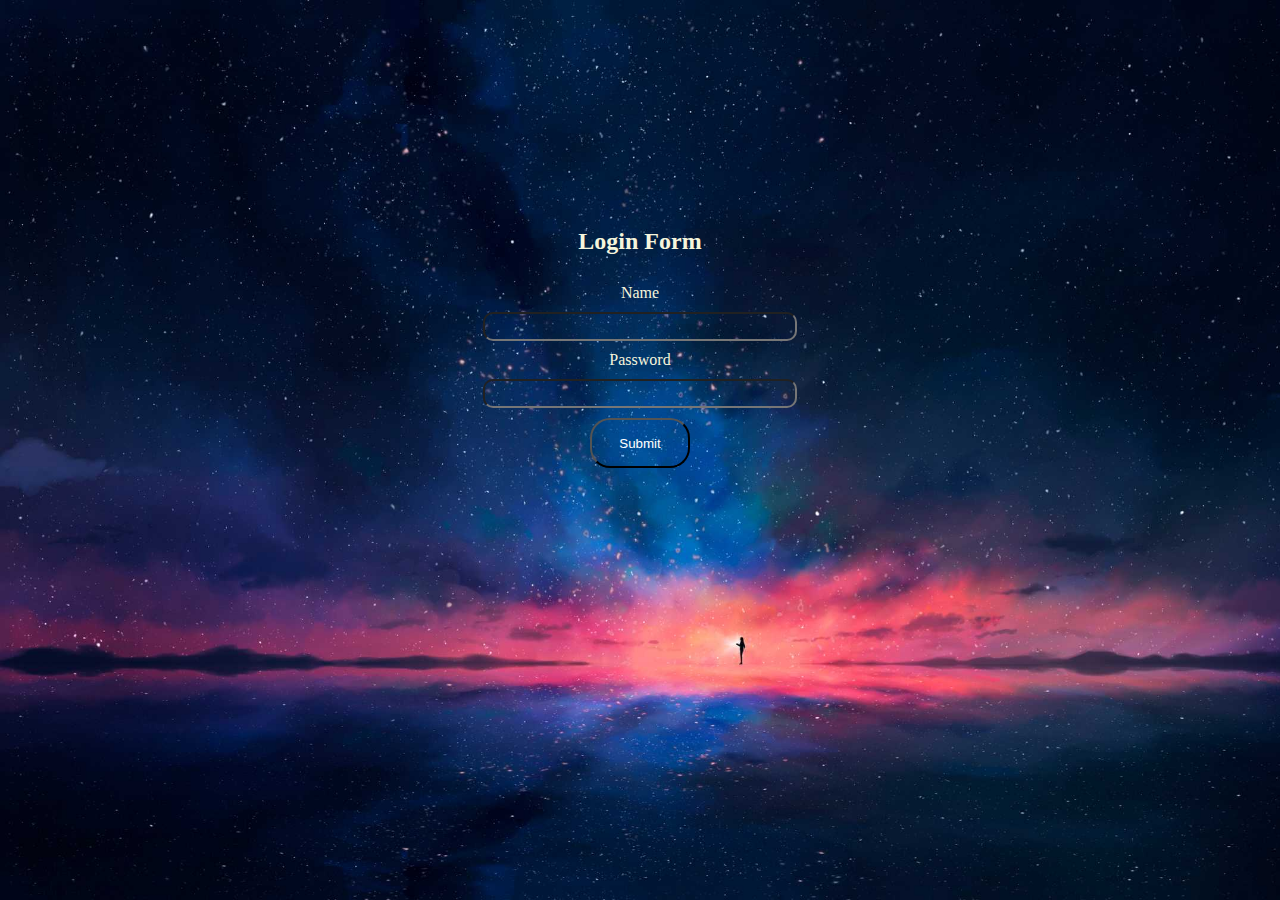
<file: index.html>
<!DOCTYPE html>
<html lang="en">
<head>
    <meta charset="UTF-8">
    <meta name="viewport" content="width=device-width, initial-scale=1.0">
    <link rel="stylesheet" href="login.css">
    <link rel="stylesheet" href="https://cdnjs.cloudflare.com/ajax/libs/animate.css/4.1.1/animate.min.css"/>
    <script src="login.js"></script>
    <title>Welcome</title>
</head>
<body>
    <center>
    <form action="home.html">
        <h2 class="text-center mb-4">Login Form</h2>
        <label >Name</label>
        <input type="text" id="name" required>
        <label >Password</label>
        <input type="text" id="pass" required>
        <button class="btn btn-primary btn-block" onclick="hello()" type="submit">Submit</button>
    </form>
</center>
<!-- <div >
    <img src="metro.png" class="animate__animated  animate__fadeInTopRight animate__infinite	infinite animate__slow	2s"/>
</div> -->
</body>
</html>
</file>
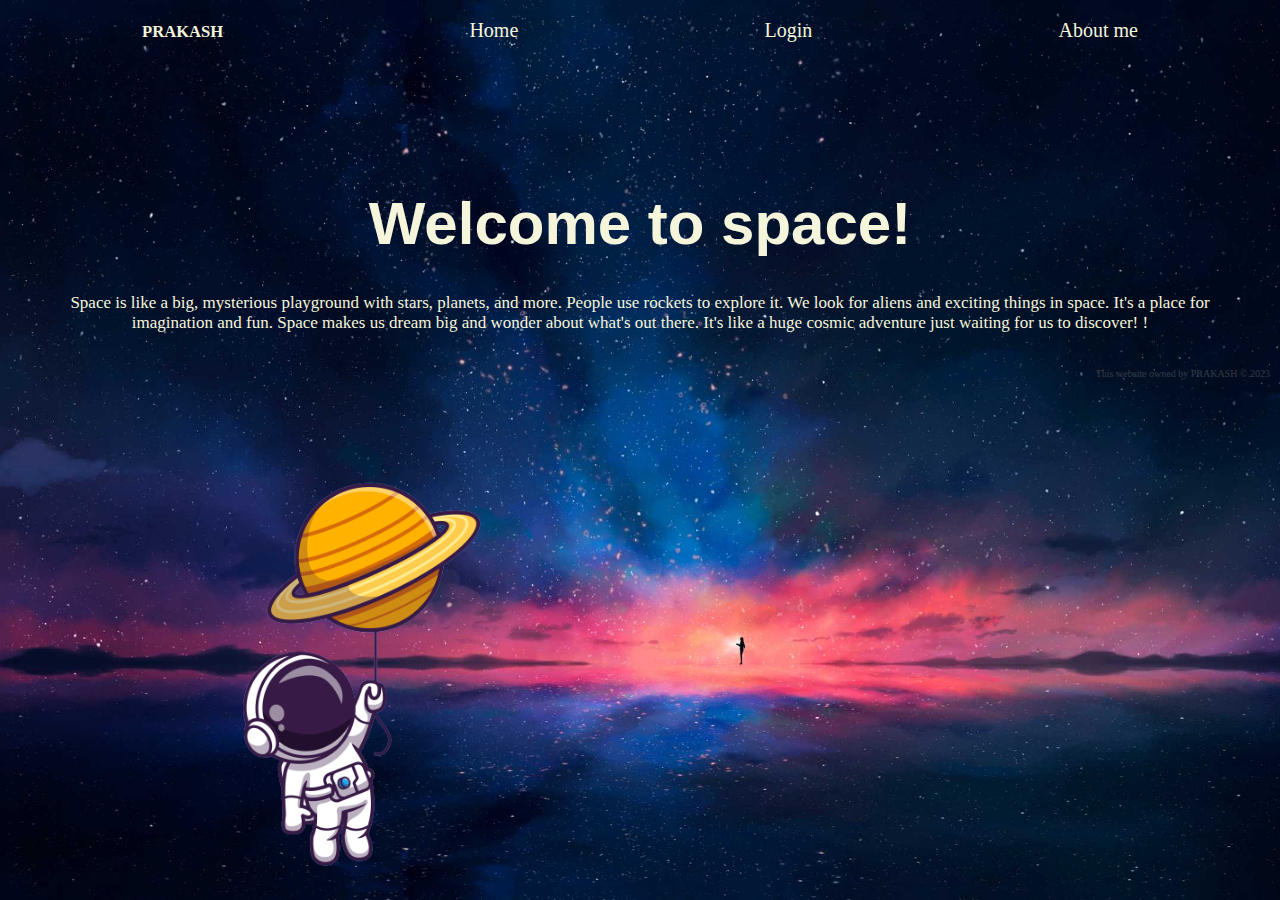
<file: Index.html>
<!DOCTYPE html>
<html lang="en">
<head>
    <meta charset="UTF-8">
    <meta name="viewport" content="width=device-width, initial-scale=1.0">
    <link rel="stylesheet" href="https://cdnjs.cloudflare.com/ajax/libs/animate.css/4.1.1/animate.min.css"/>
    <link rel="stylesheet" href="index.css">
    <title>Home page</title>
</head>
<body>
    <nav>
        <ul>
            <h5>PRAKASH</h5>
            <li><a href="#">Home</a></li>
            <li><a href="login.html">Login</a></li>
            <li><a href="#">About me</a></li>
        </ul>
    </nav>
    <div >
        <img src="astronaut.png" class="animate__animated  animate__swing animate__infinite	infinite animate__slow	2s" />
    </div>
        <h2>Welcome to space!</h2>
        <p>Space is like a big, mysterious playground with stars, planets, and more. People use rockets to explore it. We look for aliens and exciting things in space. It's a place for imagination and fun. Space makes us dream big and wonder about what's out there. It's like a huge cosmic adventure just waiting for us to discover!
           !</p>
    <footer>
       This website owned by PRAKASH &copy; 2023 
    </footer>
    
</body>
</html>
</file>
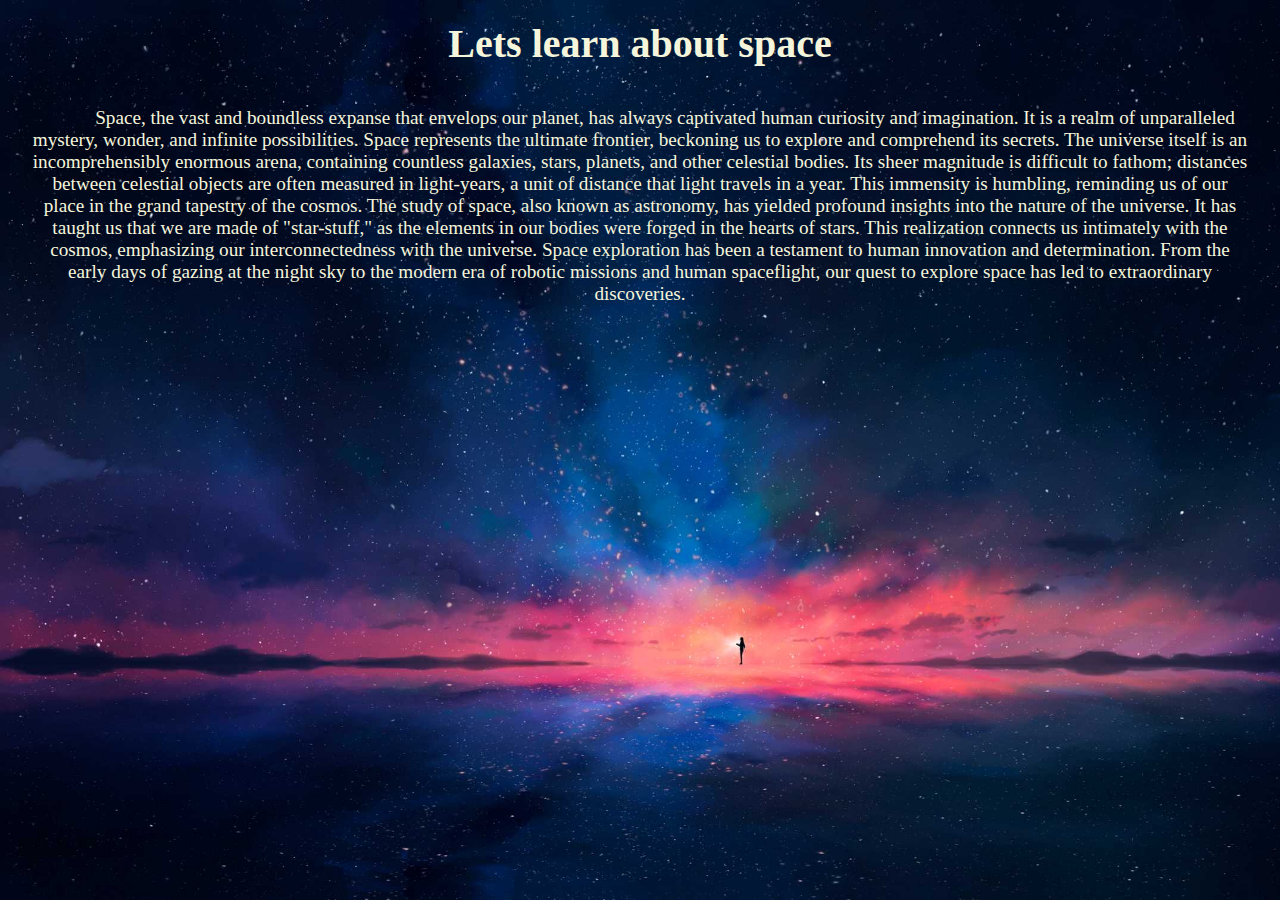
<file: about.html>
<!DOCTYPE html>
<html lang="en">
<head>
    <meta charset="UTF-8">
    <meta name="viewport" content="width=device-width, initial-scale=1.0">
    <link rel="stylesheet" href="about.css">
    <title>Document</title>
</head>
<body>
    <h2>Lets learn about space</h2>
    <p>Space, the vast and boundless expanse that envelops our planet, has always captivated human curiosity and imagination. It is a realm of unparalleled mystery, wonder, and infinite possibilities. Space represents the ultimate frontier, beckoning us to explore and comprehend its secrets.

        The universe itself is an incomprehensibly enormous arena, containing countless galaxies, stars, planets, and other celestial bodies. Its sheer magnitude is difficult to fathom; distances between celestial objects are often measured in light-years, a unit of distance that light travels in a year. This immensity is humbling, reminding us of our place in the grand tapestry of the cosmos.
        
        The study of space, also known as astronomy, has yielded profound insights into the nature of the universe. It has taught us that we are made of "star-stuff," as the elements in our bodies were forged in the hearts of stars. This realization connects us intimately with the cosmos, emphasizing our interconnectedness with the universe.
        
        Space exploration has been a testament to human innovation and determination. From the early days of gazing at the night sky to the modern era of robotic missions and human spaceflight, our quest to explore space has led to extraordinary discoveries.</P>
</html>
</file>
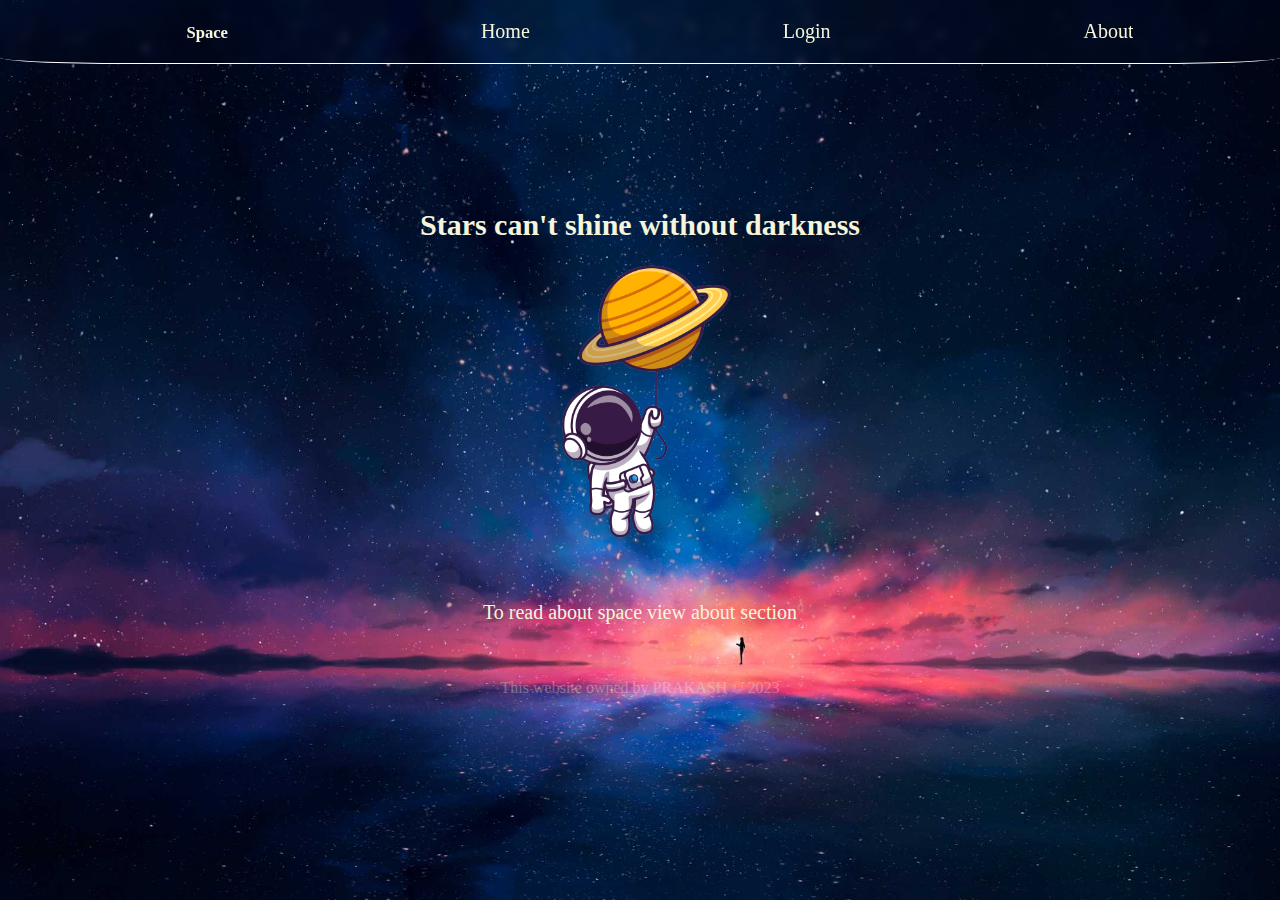
<file: home.html>
<!DOCTYPE html>
<html lang="en">
<head>
    <meta charset="UTF-8">
    <meta name="viewport" content="width=device-width, initial-scale=1.0">
    <link rel="stylesheet" href="https://cdnjs.cloudflare.com/ajax/libs/animate.css/4.1.1/animate.min.css"/>
    <link rel="stylesheet" href="home.css">
    <title>Home page</title>
</head>
<body>
    <header id="header">
        <nav>
            <ul>
                <h5>Space</h5>
                <li><a href="#">Home</a></li>
                <li><a href="index.html">Login</a></li>
                <li><a href="about.html">About</a></li>
            </ul>
        </nav>
    </header>

    <section>
            <h3>Stars can't shine without darkness</h3>
            <div class="img">
                <img src="astronaut.png" class="animate__animated  animate__swing animate__infinite	infinite animate__slow	2s" />
            </div>
            <p> To read about space view about section</p>
    </section>
    
    <footer>
       This website owned by PRAKASH &copy; 2023 
    </footer>
    
</body>
</html>
</file>
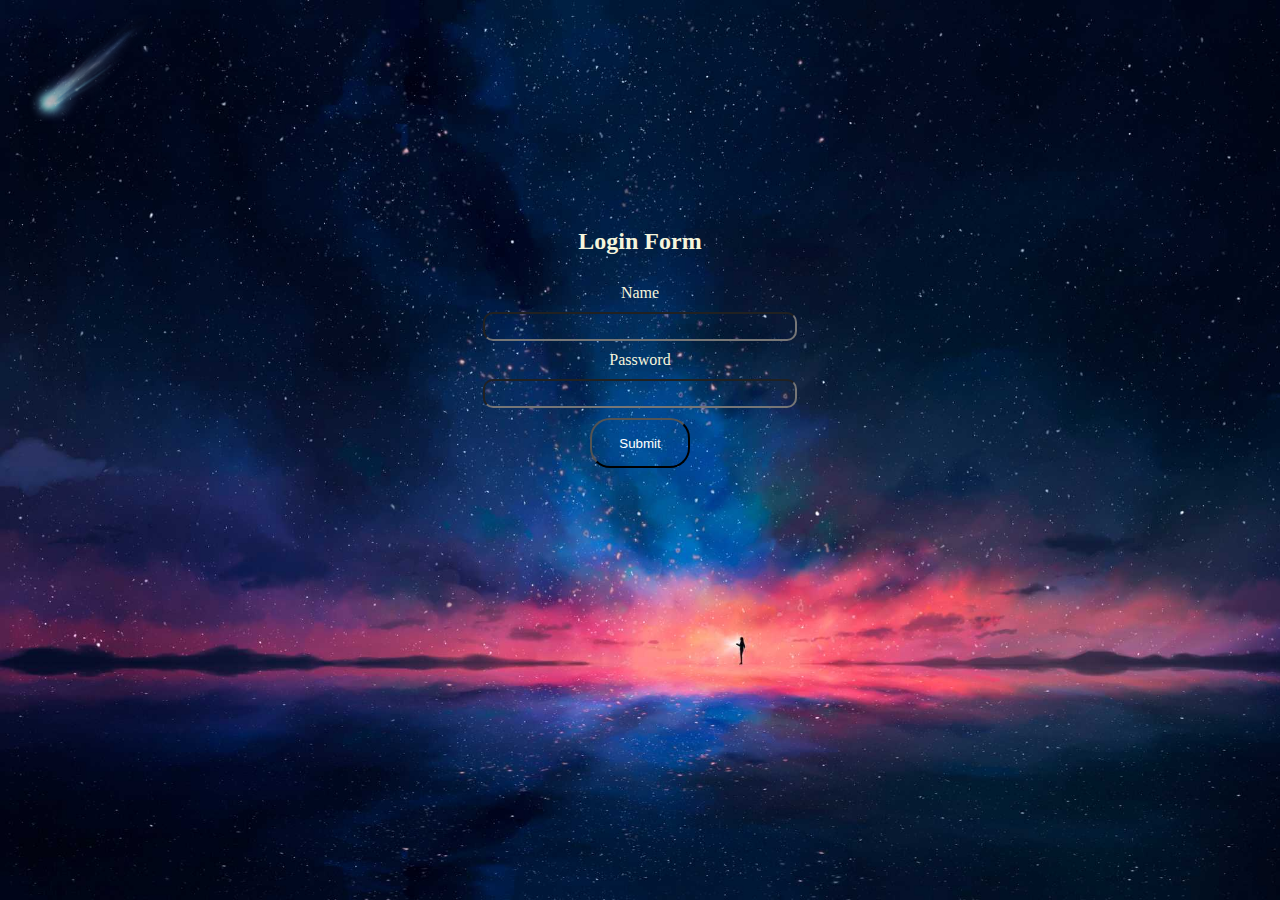
<file: login.html>
<!DOCTYPE html>
<html lang="en">
<head>
    <meta charset="UTF-8">
    <meta name="viewport" content="width=device-width, initial-scale=1.0">
    <link rel="stylesheet" href="login.css">
    <link rel="stylesheet" href="https://cdnjs.cloudflare.com/ajax/libs/animate.css/4.1.1/animate.min.css"/>
    <script src="login.js"></script>
    <title>Welcome</title>
</head>
<body>
    <center>
    <form action="index.html">
        <h2 class="text-center mb-4">Login Form</h2>
        <label >Name</label>
        <input type="text" id="name">
        <label >Password</label>
        <input type="text" id="pass">
        <button class="btn btn-primary btn-block" onclick="hello()" type="submit">Submit</button>
    </form>
</center>
<div >
    <img src="metro.png" class="animate__animated  animate__fadeInTopRight animate__infinite	infinite animate__slow	2s"/>
</div>
</body>
</html>
</file>
<file: login.css>
*{
    color: beige;
    overflow: hidden;
}
Body{
    background-image: url(backgrnd2.jpg);
    background-size: cover;
    background-repeat: no-repeat;
    background-attachment: fixed;
}
form{
    z-index: 1;
    display: flex;
    margin-top: 15%;
    width: 400px;
    justify-content: center;
    flex-direction: column;
    gap: 10px;
    text-align: center;
    align-items: center;

    padding: 10px;
    border-radius: 10px;
   

}
input[type="text"]{
    width: 300px;
    padding: 5px;
    background-color: transparent;
    border-radius: 10px;
}
button{
    width: 100px;
    height: 50px;
    color: white;
    background: transparent;
    border-radius: 20px;
}

img{
    width: 150px;
    position: absolute;
    z-index: -1;
    top: 0;
    left: -1;
}
</file>
<file: index.css>
*{
    border: 0;
    margin: 0%;
    color: beige;
    overflow: hidden;
}
nav ul{
    display: flex;
    flex-direction: row;
    list-style-type: none;
    justify-content: space-around;
    padding: 19px;
    align-items: baseline;
    font-family: cursive;
    font-size: 20px;
    filter: blur(5);
    box-shadow: 10px;
    
}
li:hover{
    border-bottom: 1px solid white;
}

footer{
    display: flex;
    justify-content: end;
    font-size: x-small;
    padding-right: 10px;
    opacity: 19%;
    top: 10%;
}
Body{
    background-image: url(backgrnd2.jpg);
    background-size: cover;
    background-repeat: no-repeat;
    background-attachment: fixed;
} 
a{ 
    text-decoration: none; 
} 
img{
    width: 50vh;
    position: absolute;
    left: 10%;
    top: 50%;
    z-index: -1;

}
h2{
    display: flex;
    font-size: 60px;
    justify-content: center;
    /* border: 2px solid white; */
    text-align: center;
    margin-top: 10%;
    font-family: sans-serif;
}
P{
    padding: 35px;
    text-align: center;
    font-family: cursive;
    text-overflow: clip;
    font-size: 17px;
}
</file>
<file: about.css>
*{
    border: 0;
    margin: 0%;
    color: beige;
    overflow: hidden;
}
Body{
    background-image: url(backgrnd2.jpg);
    background-size: cover;
    background-repeat: no-repeat;
    background-attachment: fixed;
}
h2{
    text-align: center;
    font-size: 40px;
    padding: 20px;
}
P{
    text-indent: 50px;
    text-align: center;
    margin-right: 10px;
    margin-left: 10px;
    padding: 20px;
    font-size: larger;
    margin-bottom: 0%;
}
</file>
<file: home.css>
*{
    border: 0;
    margin: 0%;
    color: beige;
    overflow: hidden;
}
header {
    padding: 20px;
    border-bottom: 1px solid white;
    border-radius: 10%;
    backdrop-filter: blur(4px);

}
nav ul{
    display: flex;
    flex-direction: row;
    list-style-type: none;
    justify-content: space-around;
    align-items: baseline;
    font-family: cursive;
    font-size: 20px;
    filter: blur(5);
    box-shadow: 10px;
    
}
li:hover{
    border-bottom: 1px solid white;
}
Body{
    background-image: url(backgrnd2.jpg);
    background-size: cover;
    background-repeat: no-repeat;
    background-attachment: fixed;
} 
section{
    text-align: center;
    padding: 20px;
height: 555px;

}
a{ 
    text-decoration: none; 
} 
 img{
    width: 20rem;
}
h3{
    display: flex;
    font-size: 30px;
    justify-content: center; 
    text-align: center;
    margin-top: 10%;
    font-family: cursive;
}
P{
    padding: 35px;
    text-align: center;
    font-family: cursive;
    text-overflow: clip;
    font-size: 20px;
}
footer{    
    padding: 20px;
    align-items: center;
    text-align: center;
    opacity: 30%;
}
</file>
